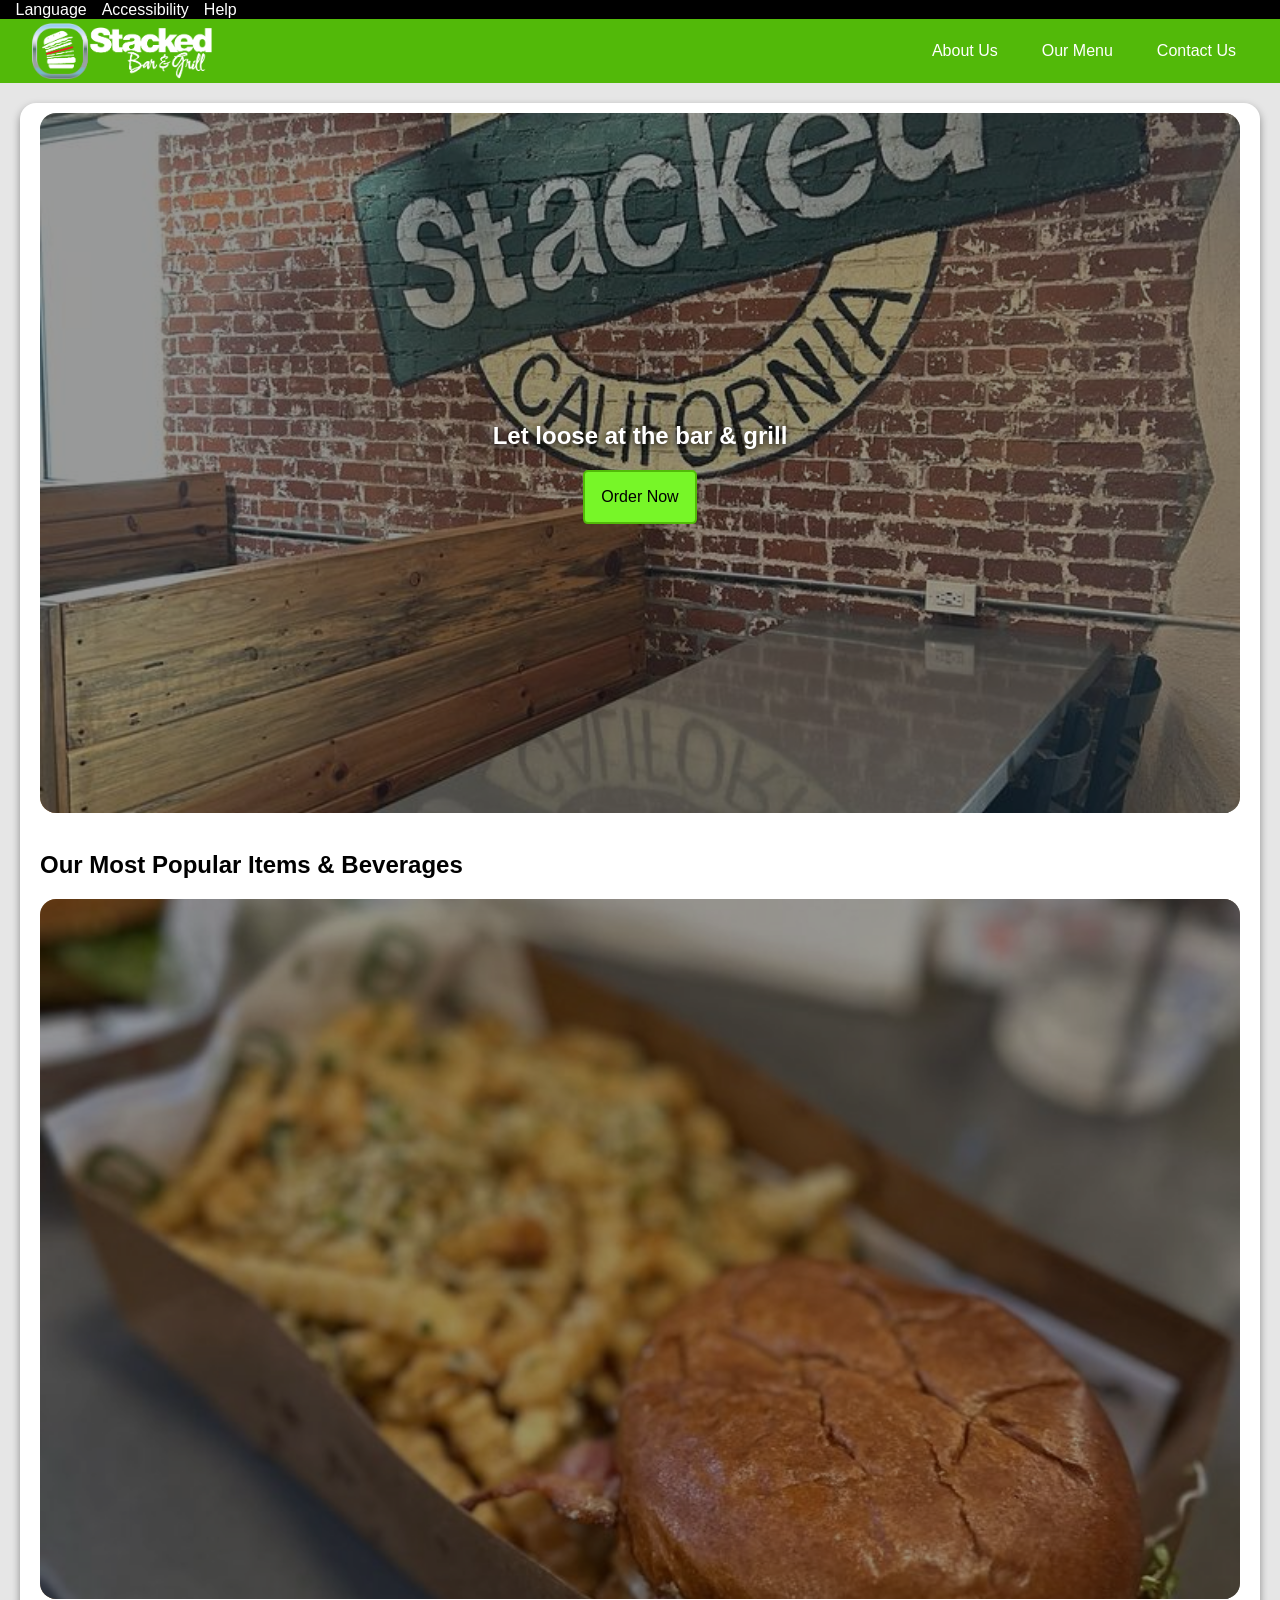
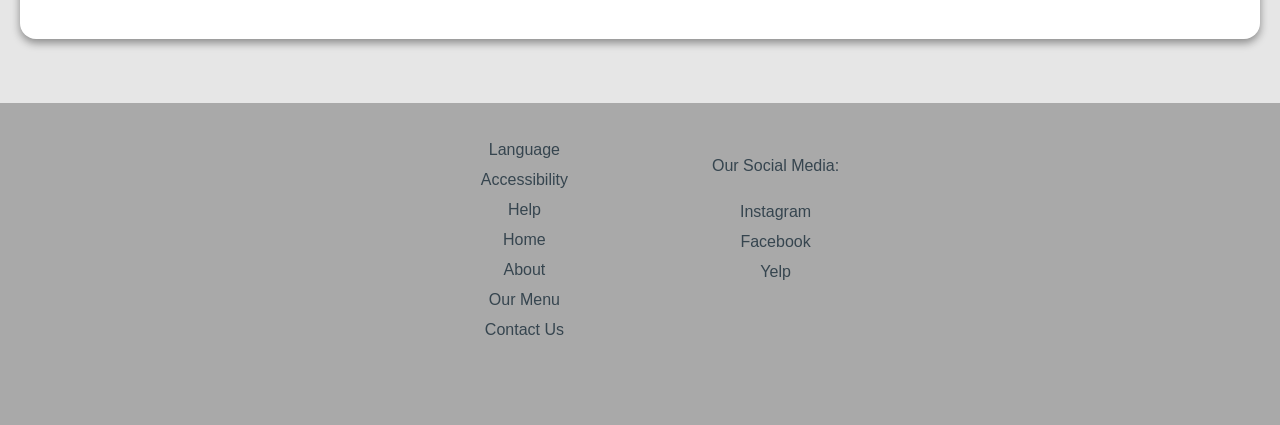
<file: index.html>
<!DOCTYPE html>
<html lang="en">
  <head>
    <meta charset="UTF-8">
    <link rel="stylesheet" href="./style.css">
    <meta name="viewport" content="width=device-width, initial-scale=1.0">
    <title>Home Page | Stacked - Bar &amp; Grill</title>
  </head>
  
  <body>
    
    <header>
      <nav class="sub-header">
        <ul>
          <li><a aria-label href="#">Language</a></li>
          <li><a aria-label href="#">Accessibility</a></li>
          <li><a aria-label href="#">Help</a></li>
        </ul>
      </nav>
      <nav class="main-header">
        <ul class="logo">
          <li><a aria-label href="index.html" id="home-button"><img src="./new-logo.png" alt="Restaurant name home"></a></li>
        </ul>
        <script src="script.js" defer>
      const hamburger = document.querySelector('.hamburger');
      const navMenu = document.querySelector('.nav-menu');
      console.log('button:', hamburger, 'menu:', navMenu);

      hamburger.addEventListener('click', () => {
        const isOpen = navMenu.classList.toggle('open'); 
        hamburger.setAttribute('aria-expanded', isOpen);
      }); 
    </script>
        <button class="hamburger" aria-label="Toggle menu" aria-expanded="false">
          <span></span>
          <span></span>
          <span></span>
        </button>
        <ul class="nav-menu">
          <li><a href="about.html">About Us</a></li>
          <li><a href="menu.html">Our Menu</a></li>
          <li><a href="contact.html">Contact Us</a></li>
        </ul>
      </nav>
    </header>

    
    
    <main>
      <section class="hero-section" id="section-1">
        <div class="hero-slides">
          <img src="./background-image.jpg" alt="stacked-dining-table">
          <img src="./5.jpg" alt="sitting at the table">
          <img src="./6.jpg" alt="buying a drink"></div>
        <div class="hero-overlay"></div>
        <div class="hero-content">
          <h1>Let loose at the bar &amp; grill</h1>
          <nav>
            <a aria-label href="menu.html">Order Now</a>
          </nav>
        </div>
      </section>

      <br>
      
      <h2>Our Most Popular Items &amp; Beverages</h2>
      <section class="hero-section" id="section-2">
        <div class="hero-slides">
          <img src="./1.jpg" alt="Popular menu items and drinks" loading="lazy"> 
          <img src="./2.jpg" alt="Popular menu items and drinks" loading="lazy">
          <img src="./3.jpg" alt="Popular menu items and drinks" loading="lazy">
          <img src="./4.jpg" alt="Popular menu items and drinks" loading="lazy">
          <div class="hero-overlay"></div>
            <div class="hero-content">
            </div>
      </section>
    </main>
    
    <footer>
      <nav class="footer">
        <ul>
          <li><a aria-label href="#">Language</a></li>
          <li><a aria-label href="#">Accessibility</a></li>
          <li><a aria-label href="#">Help</a></li>
          <li><a aria-label href="index.html">Home</a></li>
          <li><a aria-label href="about.html">About</a></li>
          <li><a aria-label href="menu.html">Our Menu</a></li>
          <li><a aria-label href="contact.html">Contact Us</a></li>
        </ul>
      </nav>
      <nav class="social-media"> 
        <ul>          
          <li><p>Our Social Media:</p></li>
          <li><a aria-label href="https://www.instagram.com/stackedvisalia/" target="_blank" rel="noopener">Instagram</a></li>
          <li><a aria-label href="https://www.facebook.com/stackedvisalia/" target="_blank" rel="noopener">Facebook</a></li>
          <li><a aria-label href="https://www.yelp.com/biz/stacked-bar-and-grill-visalia" target="_blank" rel="noopener">Yelp</a></li>
        </ul>
      </nav>
    </footer>
  </body>
</html>
</file>
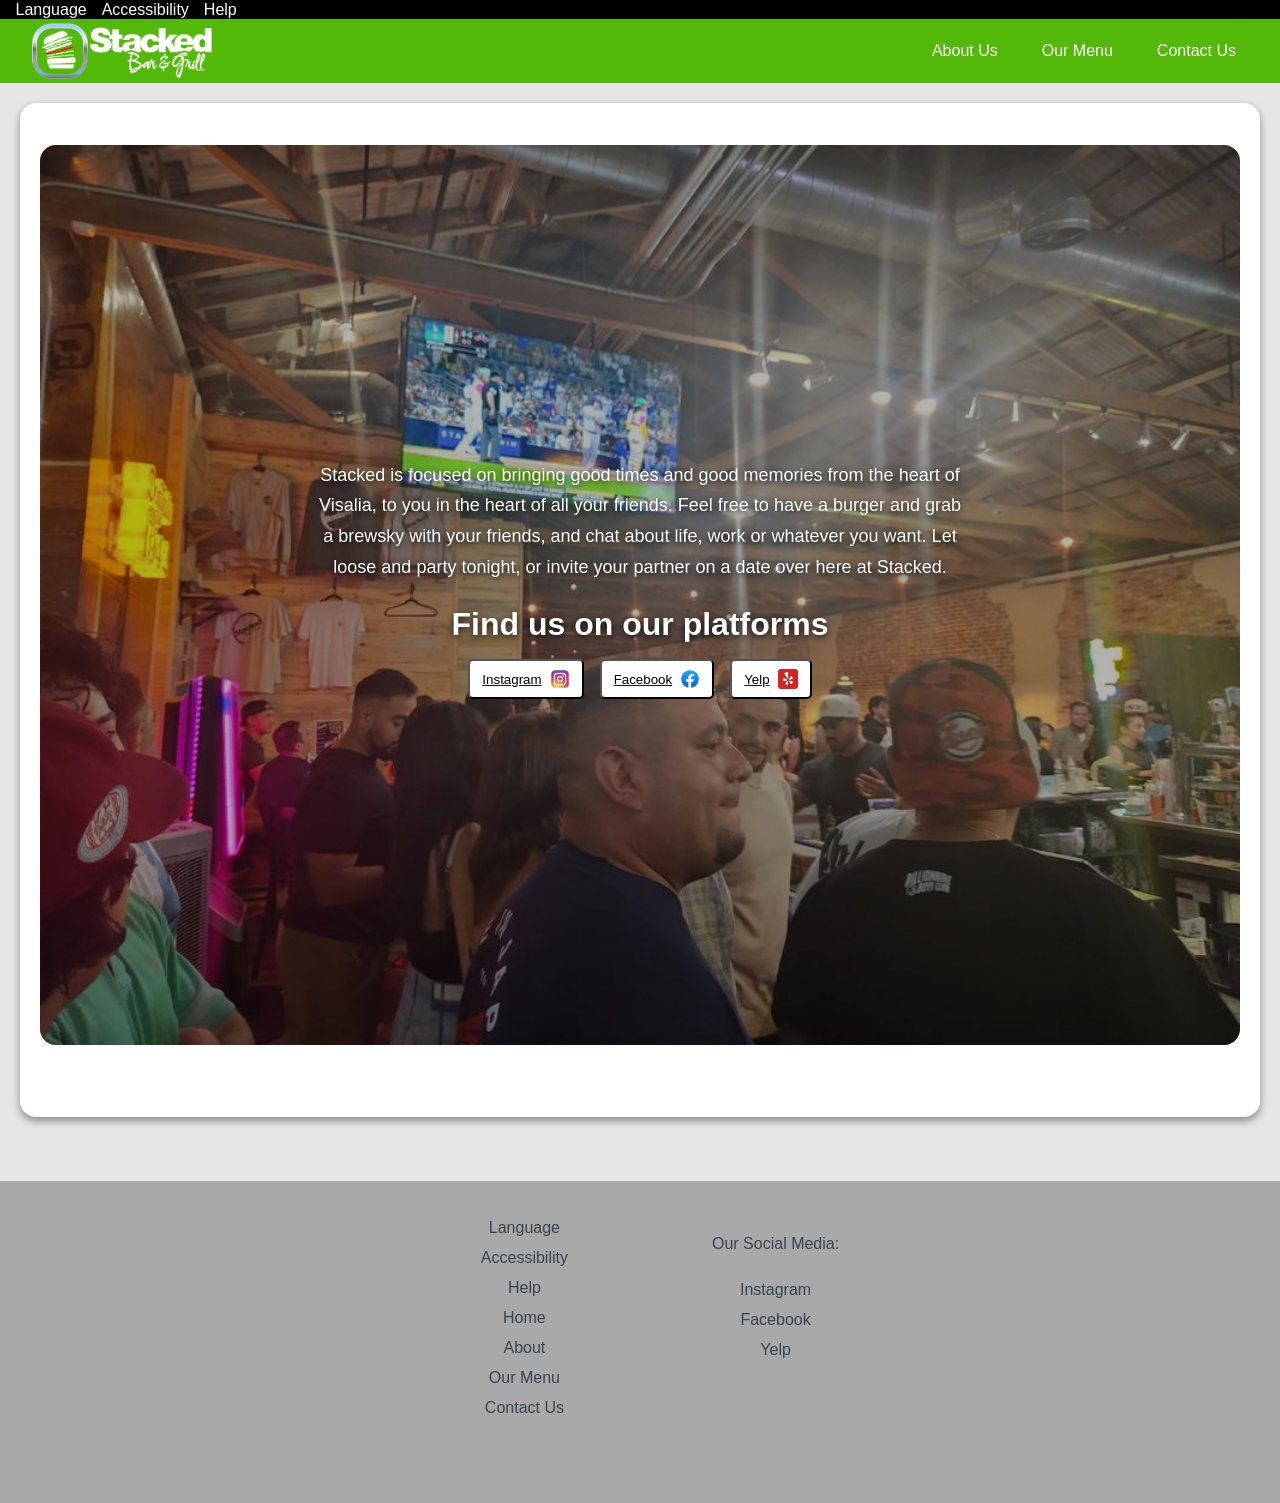
<file: about.html>
<!DOCTYPE html>
<html lang="en">
  <head>
    <meta charset="UTF-8">
    <link rel="stylesheet" href="./style.css">
    <meta name="viewport" content="width=device-width, initial-scale=1.0">
    <title>Home Page | Stacked - Bar &amp; Grill</title>
  </head>
  <body>

    <header>
      <nav class="sub-header">
        <ul>
          <li><a aria-label href="#">Language</a></li>
          <li><a aria-label href="#">Accessibility</a></li>
          <li><a aria-label href="#">Help</a></li>
        </ul>
      </nav>
      <nav class="main-header">
        <ul class="logo">
          <li><a aria-label href="index.html" id="home-button"><img src="./new-logo.png" alt="Restaurant name home"></a></li>
        </ul>
        <script src="script.js" defer>
      const hamburger = document.querySelector('.hamburger');
      const navMenu = document.querySelector('.nav-menu');
      console.log('button:', hamburger, 'menu:', navMenu);

      hamburger.addEventListener('click', () => {
        const isOpen = navMenu.classList.toggle('open'); 
        hamburger.setAttribute('aria-expanded', isOpen);
      }); 
    </script>
        <button class="hamburger" aria-label="Toggle menu" aria-expanded="false">
          <span></span>
          <span></span>
          <span></span>
        </button>
        <ul class="nav-menu">
          <li><a href="about.html">About Us</a></li>
          <li><a href="menu.html">Our Menu</a></li>
          <li><a href="contact.html">Contact Us</a></li>
        </ul>
      </nav>
    </header>
    
    <main>
      <div class="article-hero">
        <img class="article-background" src="section-background.jpg" alt="article background">
        <article>
          Stacked is focused on bringing good times and good memories from the heart of Visalia, to you in the heart of all your friends. Feel free to have a burger and grab a brewsky with your friends, and chat about life, work or whatever you want. Let loose and party tonight, or invite your partner on a date over here at Stacked.  
        </article>
        <section class="grid-hero">
          <h2>Find us on our platforms</h2>
          <div class="grid-items">
            <nav>
              <a href="https://www.instagram.com/stackedvisalia/"><button class="card">Instagram<img alt="instagram-thumbnail" src="./instagram-logo.svg"></button></a>
              <a href="https://www.facebook.com/stackedvisalia/"><button class="card">Facebook<img alt="facebook-thumbnail" src="./facebook-logo.svg"></button></a>
              <a href="https://www.yelp.com/biz/stacked-bar-and-grill-visalia"><button class="card">Yelp<img alt="yelp-thumbnail" src="./yelp-logo.svg"></button></a>
            </nav>  
          </div>
      </section>
      </div>
    </main>
    
    

    <footer>
      <nav class="footer">
        <ul>
          <li><a aria-label href="#">Language</a></li>
          <li><a aria-label href="#">Accessibility</a></li>
          <li><a aria-label href="#">Help</a></li>
          <li><a aria-label href="index.html">Home</a></li>
          <li><a aria-label href="about.html">About</a></li>
          <li><a aria-label href="menu.html">Our Menu</a></li>
          <li><a aria-label href="contact.html">Contact Us</a></li>
        </ul>
      </nav>
      <nav class="social-media"> 
        <ul>          
          <li><p>Our Social Media:</p></li>
          <li><a aria-label href="https://www.instagram.com/stackedvisalia/" target="_blank" rel="noopener">Instagram</a></li>
          <li><a aria-label href="https://www.facebook.com/stackedvisalia/" target="_blank" rel="noopener">Facebook</a></li>
          <li><a aria-label href="https://www.yelp.com/biz/stacked-bar-and-grill-visalia" target="_blank" rel="noopener">Yelp</a></li>
        </ul>
      </nav>
    </footer>
    
  </body>
</html>
</file>
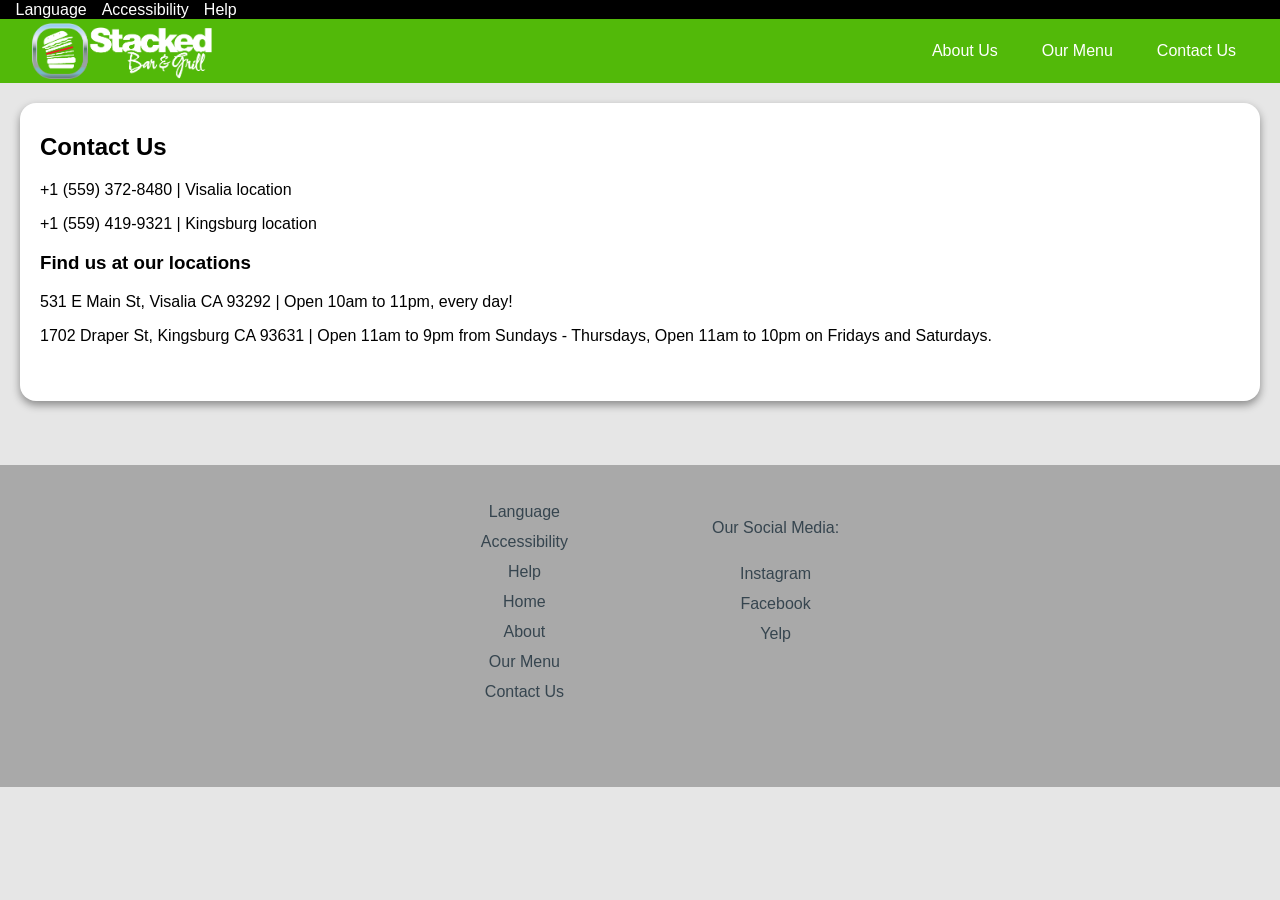
<file: contact.html>
<!DOCTYPE html>
<html lang="en">
  <head>
    <meta charset="UTF-8">
    <link rel="stylesheet" href="./style.css">
    <meta name="viewport" content="width=device-width, initial-scale=1.0">
    <title>Home Page | Stacked - Bar &amp; Grill</title>
  </head>
  <body>

    <header>
      <nav class="sub-header">
        <ul>
          <li><a aria-label href="#">Language</a></li>
          <li><a aria-label href="#">Accessibility</a></li>
          <li><a aria-label href="#">Help</a></li>
        </ul>
      </nav>
      <nav class="main-header">
        <ul class="logo">
          <li><a aria-label href="index.html" id="home-button"><img src="./new-logo.png" alt="Restaurant name home"></a></li>
        </ul>
        <script src="script.js" defer>
      const hamburger = document.querySelector('.hamburger');
      const navMenu = document.querySelector('.nav-menu');
      console.log('button:', hamburger, 'menu:', navMenu);

      hamburger.addEventListener('click', () => {
        const isOpen = navMenu.classList.toggle('open'); 
        hamburger.setAttribute('aria-expanded', isOpen);
      }); 
    </script>
        <button class="hamburger" aria-label="Toggle menu" aria-expanded="false">
          <span></span>
          <span></span>
          <span></span>
        </button>
        <ul class="nav-menu">
          <li><a href="about.html">About Us</a></li>
          <li><a href="menu.html">Our Menu</a></li>
          <li><a href="contact.html">Contact Us</a></li>
        </ul>
      </nav>
    </header>
    
    <main>
    <h2>Contact Us</h2>
    <p>+1 (559) 372-8480 | Visalia location</p>
    <p>+1 (559) 419-9321 | Kingsburg location</p>
    
    <h3>Find us at our locations</h3>
    <p>531 E Main St, Visalia CA 93292 | Open 10am to 11pm, every day!</p>
    <p>1702 Draper St, Kingsburg CA 93631 | Open 11am to 9pm from Sundays - Thursdays, Open 11am to 10pm on Fridays and Saturdays.</p>
    </main>
    
    <footer>
      <nav class="footer">
        <ul>
          <li><a aria-label href="#">Language</a></li>
          <li><a aria-label href="#">Accessibility</a></li>
          <li><a aria-label href="#">Help</a></li>
          <li><a aria-label href="index.html">Home</a></li>
          <li><a aria-label href="about.html">About</a></li>
          <li><a aria-label href="menu.html">Our Menu</a></li>
          <li><a aria-label href="contact.html">Contact Us</a></li>
        </ul>
      </nav>
      <nav class="social-media"> 
        <ul>          
          <li><p>Our Social Media:</p></li>
          <li><a aria-label href="https://www.instagram.com/stackedvisalia/" target="_blank" rel="noopener">Instagram</a></li>
          <li><a aria-label href="https://www.facebook.com/stackedvisalia/" target="_blank" rel="noopener">Facebook</a></li>
          <li><a aria-label href="https://www.yelp.com/biz/stacked-bar-and-grill-visalia" target="_blank" rel="noopener">Yelp</a></li>
        </ul>
      </nav>
    </footer>
    
  </body>
</html>
</file>
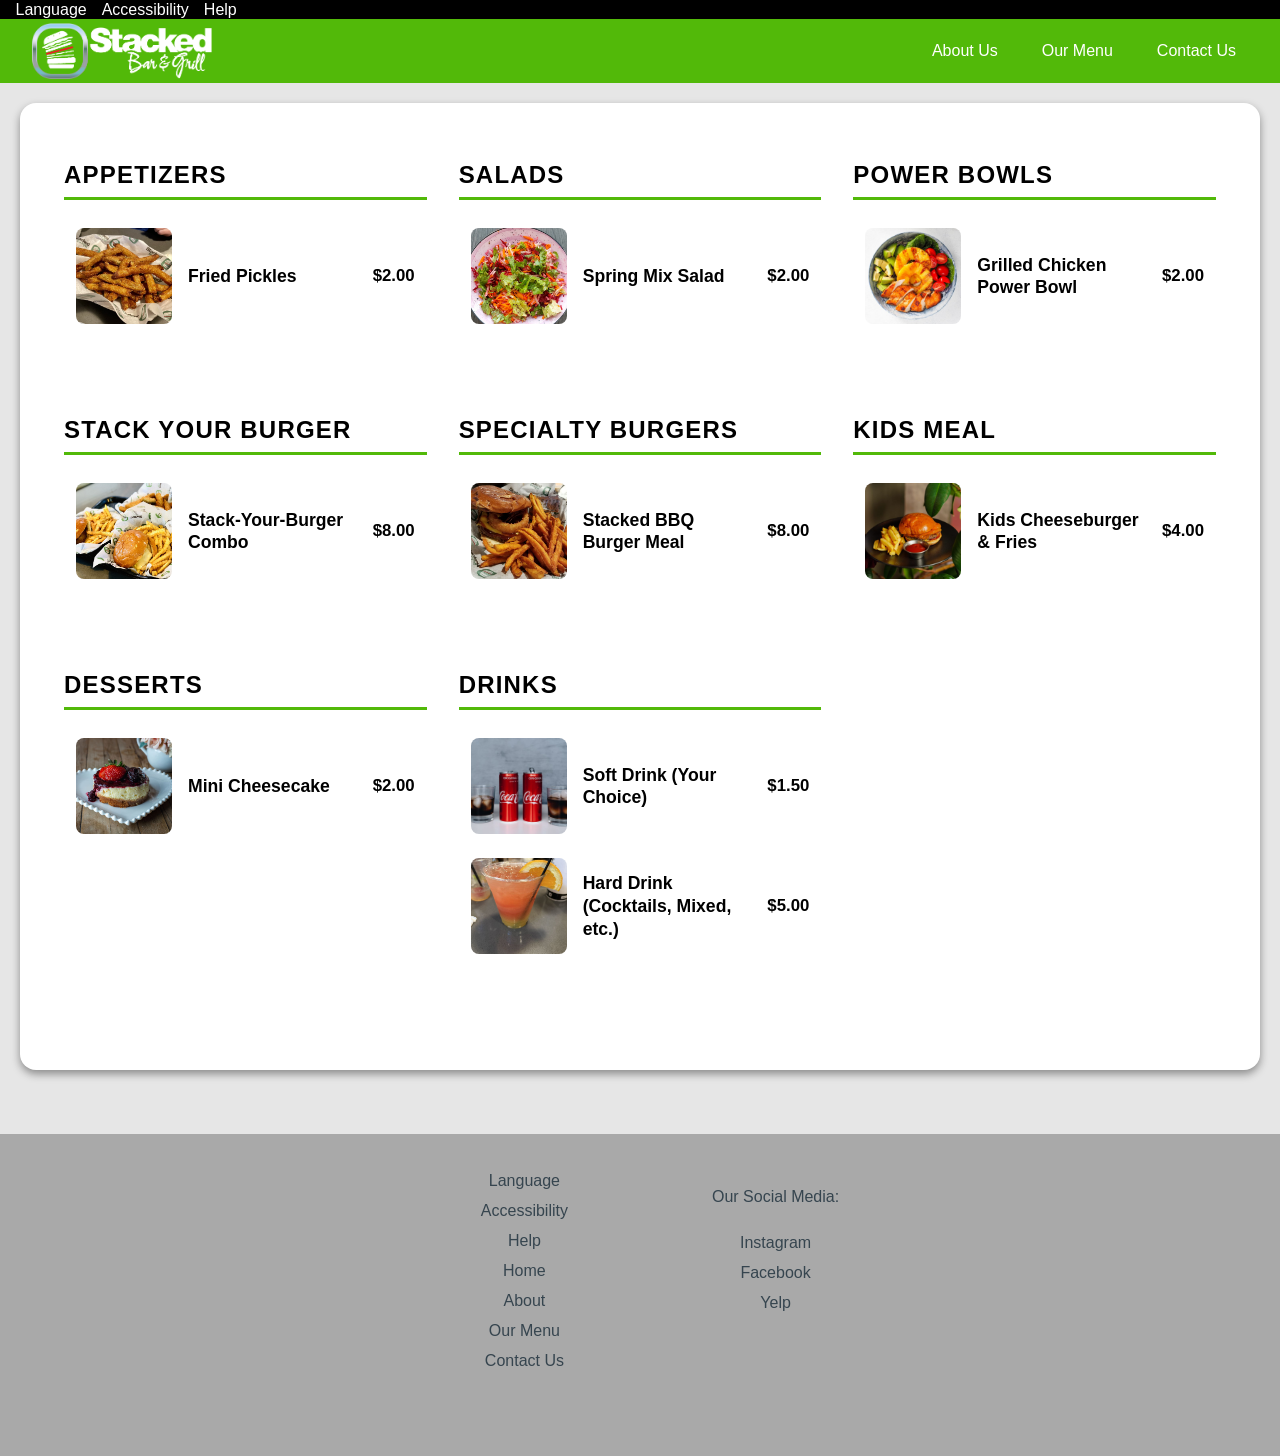
<file: menu.html>
<!DOCTYPE html>
<html lang="en">
  <head>
    <meta charset="UTF-8">
    <link rel="stylesheet" href="./style.css">
    <meta name="viewport" content="width=device-width, initial-scale=1.0">
    <title>Home Page | Stacked - Bar &amp; Grill</title>
  </head>
  <body>
    
    <header>
      <nav class="sub-header">
        <ul>
          <li><a aria-label href="#">Language</a></li>
          <li><a aria-label href="#">Accessibility</a></li>
          <li><a aria-label href="#">Help</a></li>
        </ul>
      </nav>
      <nav class="main-header">
        <ul class="logo">
          <li><a aria-label href="index.html" id="home-button"><img src="./new-logo.png" alt="Restaurant name home"></a></li>
        </ul>
        <script src="script.js" defer>
      const hamburger = document.querySelector('.hamburger');
      const navMenu = document.querySelector('.nav-menu');
      console.log('button:', hamburger, 'menu:', navMenu);

      hamburger.addEventListener('click', () => {
        const isOpen = navMenu.classList.toggle('open'); 
        hamburger.setAttribute('aria-expanded', isOpen);
      }); 
    </script>
        <button class="hamburger" aria-label="Toggle menu" aria-expanded="false">
          <span></span>
          <span></span>
          <span></span>
        </button>
        <ul class="nav-menu">
          <li><a href="about.html">About Us</a></li>
          <li><a href="menu.html">Our Menu</a></li>
          <li><a href="contact.html">Contact Us</a></li>
        </ul>
      </nav>
    </header>
    
    <main>
    <section class="hero-menu">
      <nav>
      <div class="appetizer-hero">
        <h3>Appetizers</h3>
        <div class="card">
          <a aria-label href="#"><img class="dish-thumbnail" alt="fried-pickles" src="./images/fried-pickles.jpg"><h4>Fried Pickles</h4>$2.00</a> 
        </div>
      </div>
      <div class="salad-hero">
        <h3>Salads</h3>
        <div class="card">
          <a aria-label href="#"><img class="dish-thumbnail" alt="spring-mix-salad" src="./images/spring-mix-salad.jpg"><h4>Spring Mix Salad</h4>$2.00</a> 
        </div>
      </div>
      <div class="bowl-hero">
        <h3>Power Bowls</h3>
        <div class="card">
          <a aria-label href="#"><img class="dish-thumbnail" alt="grilled-chicken-power-bowl" src="./images/grilled-chicken-power-bowl.jpg"><h4>Grilled Chicken Power Bowl</h4>$2.00</a> 
        </div>
      </div>
      <div class="burger-hero">
        <h3>Stack Your Burger</h3>
        <div class="card">
          <a aria-label href="#"><img class="dish-thumbnail" alt="stack-your-burger-combo" src="./images/stack-your-burger-combo.jpg"><h4>Stack-Your-Burger Combo</h4>$8.00</a> 
        </div>
      </div>
      <div class="specialty-hero">
        <h3>Specialty Burgers</h3>
        <div class="card">
          <a aria-label href="#"><img class="dish-thumbnail" alt="stacked-bbq-burger-meal" src="./images/stacked-bbq-burger-meal.jpg"><h4>Stacked BBQ Burger Meal</h4>$8.00</a> 
        </div>
      </div>
      <div class="kids-meal-hero">
        <h3>Kids Meal</h3>
        <div class="card">
          <a aria-label href="#"><img class="dish-thumbnail" alt="kids-cheeseburger-and-fries" src="./images/kids-cheeseburger-and-fries.jpg"><h4>Kids Cheeseburger & Fries</h4>$4.00</a> 
        </div>
      </div>
      <div class="dessert-hero">
        <h3>Desserts</h3>
        <div class="card">
          <a aria-label href="#"><img class="dish-thumbnail" alt="mini-cheesecake" src="./images/mini-cheesecake.jpg"><h4>Mini Cheesecake</h4>$2.00</a> 
        </div>
      </div>
      <div class="drink-hero">
        <h3>Drinks</h3>
        <div class="card">
          <a aria-label href="#"><img class="dish-thumbnail" alt="soft-drink" src="./images/soft-drink.jpg"><h4>Soft Drink (Your Choice)</h4>$1.50</a> 
          <a aria-label href="#"><img class="dish-thumbnail" alt="mixed-drink" src="./images/mixed-drink.jpg"><h4>Hard Drink (Cocktails, Mixed, etc.)</h4>$5.00</a>
        </div>
      </div>
      </nav>
    </section>
    </main>
    
    <footer>
      <nav class="footer">
        <ul>
          <li><a aria-label href="#">Language</a></li>
          <li><a aria-label href="#">Accessibility</a></li>
          <li><a aria-label href="#">Help</a></li>
          <li><a aria-label href="index.html">Home</a></li>
          <li><a aria-label href="about.html">About</a></li>
          <li><a aria-label href="menu.html">Our Menu</a></li>
          <li><a aria-label href="contact.html">Contact Us</a></li>
        </ul>
      </nav>
      <nav class="social-media"> 
        <ul>          
          <li><p>Our Social Media:</p></li>
          <li><a aria-label href="https://www.instagram.com/stackedvisalia/" target="_blank" rel="noopener">Instagram</a></li>
          <li><a aria-label href="https://www.facebook.com/stackedvisalia/" target="_blank" rel="noopener">Facebook</a></li>
          <li><a aria-label href="https://www.yelp.com/biz/stacked-bar-and-grill-visalia" target="_blank" rel="noopener">Yelp</a></li>
        </ul>
      </nav>
    </footer>
    
  </body>
</html>
</file>
<file: style.css>
.container {
  width: 100%;
  padding: 10%; 
}
@media (mid-width: 786px){
  .container {
    width: 90%;
    margin: 0 auto;
  }
}
@media (mid-width: 1025px){
  .container {
    width: 80%; 
    max-width: 1200px; 
  }
}
html {
  background-color: #E6E6E6;
  font-family: Arial, Helvetica, sans-serif;
}
body {
  font-family: Arial, Helvetica, sans-serif;
  margin: 0px;
}
h1 {
  font-family: Helvetica;
  font-style: ;
}
h2 {
  font-family: Helvetica;
  font-style: ;
}
h3 {
  font-family: Helvetica;
  font-style: ;
}
h4 {
  font-family: Helvetica;
  font-style: ;
}
p {
  font-family: Arial;
}
main {
  background-color: white;
  margin: 20px;
  padding-left: 20px;
  padding-right: 20px;
  padding-bottom: 40px;
  padding-top: 10px;
  border-radius: 1rem; 
  border: 1px; 
  outline-color: darkgrey;
  box-shadow: 0px 4px 8px rgba(0, 0, 0, 0.4);

}
.sub-header ul {
  background-color: black;
  list-style-type: none;
  padding: 0.5px; 
  margin: 0px; 
  overflow: hidden;
}
.sub-header a {
  color: white;
  padding-left: 15px;
  text-decoration: none; 
  display: block; 
  text-align: center;
}
.sub-header a:hover {
  color: #77F628;
  text-decoration: underline;
}
.sub-header li {
  float: left;
}
.main-header {
  position: relative;
  display: flex;
  align-items: center;
  justify-content: space-between;
  background-color: #52B909;
  padding: 0.25rem 2rem;
  margin: 0;
}
.main-header ul {
  display: flex; 
  list-style-type: none;
  margin: 0;
  padding: 0;
}
.main-header a { 
  color: white;
  text-decoration: none;
  display: block;
  padding: 6px 12px;
  transition: background-color 0.3s ease, border-color 0.3s ease, transform 0.3s ease;
}
.main-header a:hover,
.main-header a:focus-visible {
  background-color: #77F628;
  color: black;
}
.logo a {
  display: block;
  padding: 0;
} 
.logo img {
  background-color: #52B909;
  display: block; 
  width: 180px;
  height: auto; 
}
.main-header .nav-menu {
  display: flex;
  gap: 20px;
}
.hamburger {
  display: none; 
  flex-direction: column;
  gap: 5px;
  background: none;
  border: none;
  cursor: pointer;
  padding: 0;
}
.hamburger span {
  display: block;
  width: 28px;
  height: 3px;
  background-color: white;
}
@media (max-width: 764px) {
  .main-header .nav-menu {
    z-index: 1000;
  }
  .hamburger {
    display: flex; 
  }
  .main-header .nav-menu {
    display: none; 
    flex-direction: column;
    position: absolute;
    top: 100%; 
    right: 0;
    width: 100%;
    background-color: #52B909; 
  }
  .main-header .nav-menu.open {
    display: flex;
  }
  .hero-section img {
    width: 100%;
    height: 0 auto;
  }
}
@media (max-width: 1025px) {
  footer {
    justify-content: center;
    gap: 80px;
  }
  footer > div {
    flex: 0 1 auto;
  }
  footer li {
    padding-left: 0;
    padding-right: 0;
  }
  .footer ul, 
  .social-media ul {
    align-items: center;
  }
}
@media (max-width: 1024px) {
  .footer ul, 
  .social-media ul {
    align-items: center; 
    padding-left: 5rem; 
    padding-right: 5rem;
  }
}
.hero-section {
  display: flex;
  justify-content: center;
  position: relative;
  min-height: 700px;
  max-height: 700px;
  overflow: hidden; 
  border-radius: 1rem;
  background-image: url("./5.jpg");
  background-size: cover;
  background-position: center;
  border-radius: 1rem;
}
.image-hero {
  width: 100%;
  height: 100%;
  object-fit: cover;
  display: block;
}
.hero-overlay {
  position: absolute;
  inset: 0; 
  background-color: rgba(0, 0, 0, 0.4);
  pointer-events: none;
}
.hero-content {
  position: absolute;
  top: 50%;
  left: 50%;
  transform: translate(-50%, -50%);
  z-index: 1;
  text-align: center;
  color: white;
  width: 90%;
}
.hero-content h1 {
  text-shadow: 0 2px 6px rgba(0, 0, 0, 1.0);
}
.hero-content a {
  display: inline-block;
  background-color: #77F628; 
  color: black; 
  border: 2px solid #52B909; 
  border-radius: 5px;
  padding: 1rem;
  pointer-events: auto;
  text-decoration: none; 
  transition: background-color 0.3s ease, border-color 0.3s ease, transform 0.3s ease;
}
.hero-content a:hover, 
.hero-content a:focus-visible {
  background-color: white; 
  border: 2px solid #77F628; 
}
.hero-slides {
  position: absolute; 
  inset: 0;
  display: flex;
  overflow-x: auto;
  scroll-snap-type: x mandatory;
  width: 300%;
  height: 100%;
  scrollbar-width: none; 
  animation: hero-slide 12s infinite;
}
.hero-slides: :-webkit-scrollbar {
  display: none;
}
.hero-slides img {
  flex: 0 0 33.3333%;
  width: 33.3333%;
  height: 100%;
  object-fit: cover; 
  object-position: center;
  scroll-snap-align: start;
  display: block; 
}
@keyframes hero-slide {
  0%, 28% { transform: translateX(0); }
  33%, 61% { transform: translateX(-33.3333%); }
  66%, 94% { transform: translateX(-66.6667%); } 
  100% { transform: translateX(0); }
}
@media (prefers-reduced-motion: reduce) {
  .hero-slides {
    animation: none;
  }
}
img {
  max-width: 100%;
  height: auto; 
  display: block;
}
footer {
  background-color: darkgrey; 
  color: black;
  overflow: hidden;
  display: flex; 
  justify-content: center; 
  gap: 80px;
  margin-top: 4rem;
  padding-top: 1rem;
  padding-left: 3rem;
  padding-right: 3rem;
  padding-bottom: 4rem;
} 
footer > div {
  flex: 0 1 auto;
}
footer li {
  float: none; 
  text-align: center; 
  padding-left: 0;
  paddding-right: 0;
}
.footer a {
  color: #36454F;
  text-decoration: none;
  display: block;
  padding: 6px 12px;
  overflow: hidden;
}
.social-media a {
  color: #36454F;
  text-decoration: none;
  display: block;
  padding: 6px 12px;
  overflow: hidden; 
}
.social-media p {
  color: #36454F;
  text-decoration: none;
  display: block;
  padding: 6px 12px;
  overflow: hidden;
}
.footer a:hover {
  text-decoration: underline;
}
.social-media a:hover {
  text-decoration: underline;
}
.footer ul {
  overflow: hidden;
  list-style-type: none;
  display: flex;
  flex-direction: column;
}
.social-media ul {
  overflow: hidden;
  list-style-type: none;
  display: flex;
  flex-direction: column;
}
.footer li, 
.social-media li {
  float: none; 
}
.section-background img {
  border-radius: 1rem;
}
.article-hero {
  position: relative;  
  display: grid;
  grid-template-columns: 1fr; 
  grid-template-rows: 1fr auto auto 1fr; 
  row-gap: 1.5rem; 
  justify-items: center; 
  min-height: 300px; 
  border-radius: 1rem; 
  overflow: hidden; 
  margin-block: 2rem; 
}
.article-hero > * {
  grid-area: 1 / 1; 
}
.article-background {
  grid-area: 1 / 1 / -1 / -1;
  display: block;
  position: relative; 
  width: 100%; 
  height: auto; 
  object-fit: contain; 
  z-index: 0;
}
.article-hero::after {
  content: ""; 
  position: absolute; 
  inset: 0; 
  background-color: rgba(0, 0, 0, 0.3); 
  z-index: 1; 
  pointer-events: none; 
}
.article-hero article {
  grid-row: 2; 
  grid-column: 1; 
  position: relative; 
  z-index: 2; 
  align-self: center; 
  justify-self: center; 
  width: 90%;
  max-width: 65ch; 
  float: none;
  margin: 0; 
  padding: 0;  
  color: white; 
  text-align: center;
  font-family: Helvetica; 
  font-size: 1.125rem; 
  line-height: 1.7; 
  text-shadow: 0 2px 6px rgba(0, 0, 0, 0.8);
}
.article-hero .grid-hero {
  grid-row: 3; 
  grid-column: 1;
  position: relative; 
  z-index: 2; 
  align-self: end; 
  justify-self: center; 
  width: 90%; 
  padding-bottom: 2rem; 
  color: white; 
  text-align: center; 
  text-shadow: 0 2px 6px rgba(0, 0, 0, 0.8);
}
.article-hero .grid-hero h2 {
  margin: 0 0 1rem; 
  font-size: 2rem;
  color: white; 
}
.article-hero .grid-items nav {
  display: flex; 
  justify-content: center; 
  gap: 1rem;
} 
.article-hero .grid-items button {
  font-family: Helvetica;
  background-color: white;
  color: black; 
  padding: 6px; 
  border-radius: 5px;
  transition: background-color 0.3s ease, border-color 0.3s ease, transform 0.3s ease;
} 
.article-hero .grid-items button:hover, 
.article-hero .grid-items button:focus-visible {
  background-color: #77F628; 
  border-color: #52B909;
}
.article-hero .grid-items .card {
  display: flex; 
  flex-direction: row; 
  align-items: center; 
  justify-content: center; 
  gap: 0.5rem; 
  padding: 0.5rem 0.75rem;
}
.article-hero .grid-items img {
  width: 20px;
  height: auto;
  object-fit: contain; 
  position: static; 
  margin: 0;
}
@media (max-width: 1024px) {
  .article-hero article {
    font-size: 1rem;
  }
}
.hero-menu {
  padding: 3rem 1.5rem; 
  font-family: Helvetica, Arial, sans-serif; 
}
.hero-menu nav {
  display: grid; 
  grid-template-columns: repeat(auto-fit, minmax(300px, 1fr)); 
  row-gap: 4rem; 
  column-gap: 2rem; 
  max-width: 1200px; 
  margin: 0 auto;
}
.hero-menu nav > div {
  display: flex; 
  flex-direction: column; 
  gap: 1rem; 
  margin-bottom: 1rem;
}
.hero-menu h3 {
  margin: 0; 
  padding-bottom: 0.5rem; 
  font-size: 1.5rem; 
  font-weight: 700; 
  text-transform: uppercase; 
  letter-spacing: 0.05em; 
  border-bottom: 3px solid #52B909;
}
.hero-menu .card a {
  display: flex; 
  flex-direction: row; 
  align-items: center; 
  gap: 1rem; 
  padding: 0.75rem; 
  color: inherit; 
  text-decoration: none; 
  font-size: 1.05rem; 
  font-weight: 700;
  border-radius: 0.75rem; 
  transition: background-color 0.2s ease, transform 0.2s ease; 
}
.hero-menu .card a:hover, 
.hero-menu .card a:focus-visible {
  background-color: #77F628; 
  transform: translate(-2px); 
}
.hero-menu .dish-thumbnail {
  flex: 0 0 96px; 
  width: 96px; 
  height: 96px; 
  object-fit: cover; 
  border-radius: 0.5rem; 
}
.hero-menu .card h4 {
  flex: 1; 
  margin: 0; 
  font-size: 1.1rem; 
  font-weight: 600; 
  line-height: 1.3;
}
.hero-menu .card a {
  font-size: 1.05rem; 
  font-weight: 700;
}
.hero-menu .card a::after {
  content: none; 
}
@media (max-width: 600px) {
  .hero-menu nav {
    grid-template-columns: 1fr; 
  } 
  .hero-menu .dish-thumbnail {
    width: 72px; 
    height: 72px; 
  } 
  .hero-menu .card a {
    grid-template-columns: 72px 1fr auto;
  }
}
</file>
